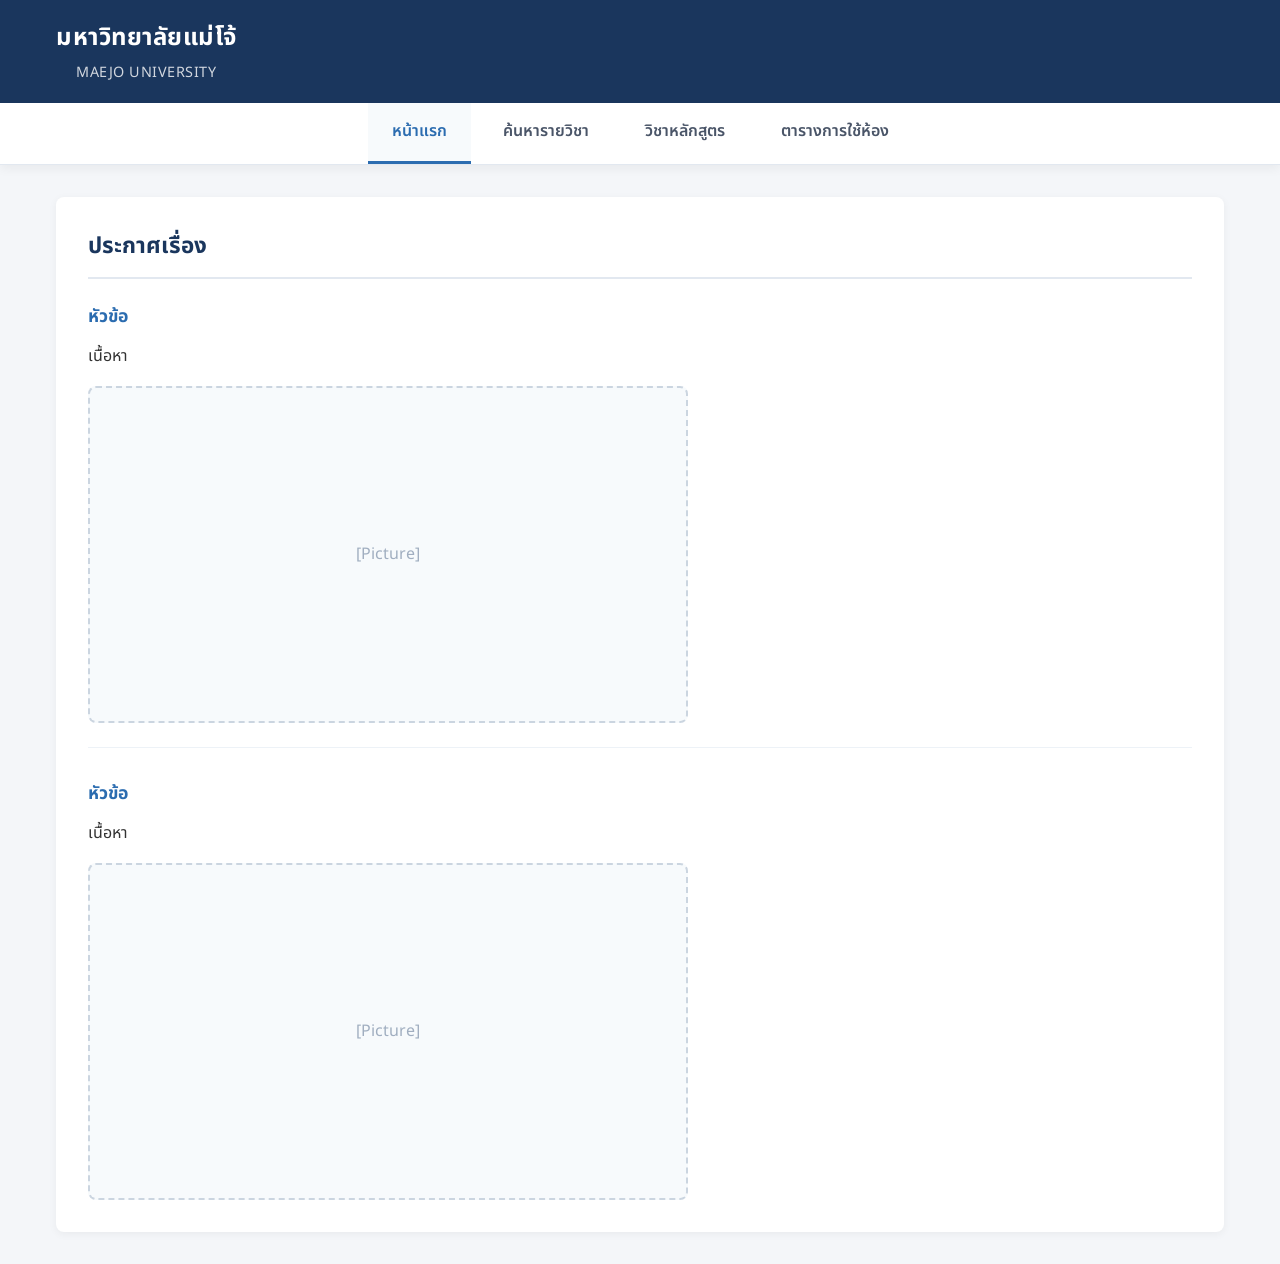
<file: index.html>
<!DOCTYPE html>
<html lang="th">
<head>
    <meta charset="UTF-8">
    <meta name="viewport" content="width=device-width, initial-scale=1.0">
    <title>ระบบบริการการศึกษา - มหาวิทยาลัยแม่โจ้</title>
    <link rel="stylesheet" href="css.css">
    <link href="https://fonts.googleapis.com/css2?family=Noto+Sans+Thai:wght@400;500;600;700&display=swap" rel="stylesheet">
</head>
<body>

    <!-- Header -->
    <header class="site-header">
        <div class="header-container">
            <div class="logo-area">
                <span class="uni-name">มหาวิทยาลัยแม่โจ้ <small>MAEJO UNIVERSITY</small></span>
            </div>
        </div>
    </header>

    <!-- Top Navigation -->
    <nav class="top-nav">
        <div class="nav-container container">
            <ul class="menu-list">
                <li><a href="index.html" class="active">หน้าแรก</a></li>
                <li><a href="Page1.html">ค้นหารายวิชา</a></li>
                <li><a href="Page2.html">วิชาหลักสูตร</a></li>
                <li><a href="#">ตารางการใช้ห้อง</a></li>
            </ul>
        </div>
    </nav>

    <!-- Main Content -->
    <div class="main-wrapper container">
        <main class="site-content">
            <section class="announcement-box">
                <h2>ประกาศเรื่อง</h2>
                
                <article class="news-item">
                    <h3>หัวข้อ</h3>
                    <div class="news-body">
                        <p>เนื้อหา</p>
                        <div class="img-container">
                            <div class="mock-image-banner">
                                [Picture]
                            </div>
                        </div>
                    </div>
                </article>

                <article class="news-item">
                    <h3>หัวข้อ</h3>
                    <div class="news-body">
                        <p>เนื้อหา</p>
                        <div class="img-container">
                            <div class="mock-image-banner">
                                [Picture]
                            </div>
                        </div>
                    </div>
                </article>

            </section>
        </main>
    </div>

</body>
</html>
</file>
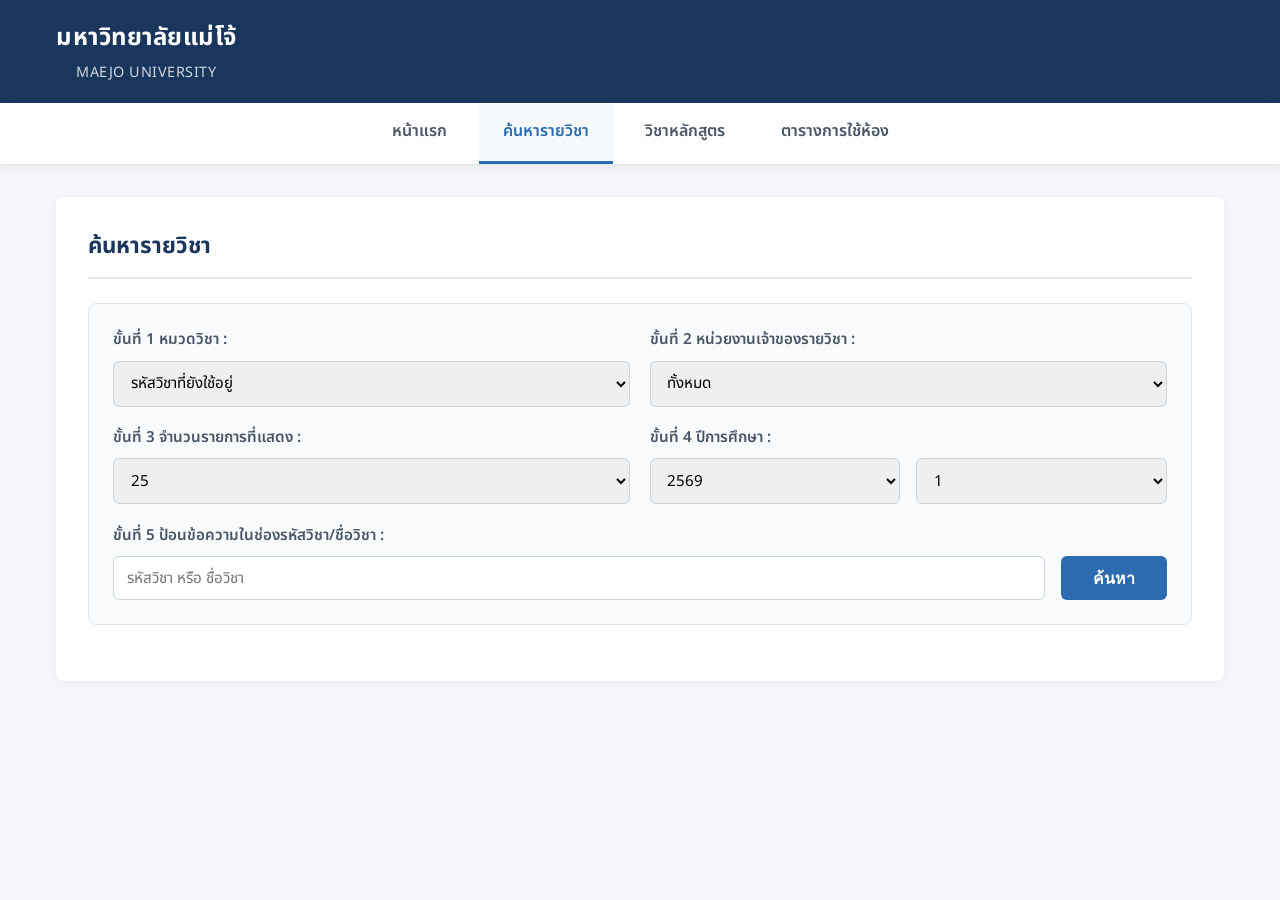
<file: Page1.html>
<!DOCTYPE html>
<html lang="th">
<head>
    <meta charset="UTF-8">
    <meta name="viewport" content="width=device-width, initial-scale=1.0">
    <title>ค้นหารายวิชา - ระบบบริการการศึกษา มจอ.</title>
    <link rel="stylesheet" href="css.css">
    <link href="https://fonts.googleapis.com/css2?family=Noto+Sans+Thai:wght@400;500;600;700&display=swap" rel="stylesheet">
</head>
<body>

    <!-- Header -->
    <header class="site-header">
        <div class="header-container">
            <div class="logo-area">
                <span class="uni-name">มหาวิทยาลัยแม่โจ้ <small>MAEJO UNIVERSITY</small></span>
            </div>
        </div>
    </header>

    <!-- Top Navigation -->
    <nav class="top-nav">
        <div class="nav-container container">
            <ul class="menu-list">
                <li><a href="index.html">หน้าแรก</a></li>
                <li><a href="Page1.html" class="active">ค้นหารายวิชา</a></li>
                <li><a href="Page2.html">วิชาหลักสูตร</a></li>
                <li><a href="#">ตารางการใช้ห้อง</a></li>
            </ul>
        </div>
    </nav>

    <!-- Main Content -->
    <div class="main-wrapper container">
        <main class="site-content">
            <section class="search-section">
                <h2>ค้นหารายวิชา</h2>
                
                <form class="search-form-grid">
                    <div class="form-group">
                        <label>ขั้นที่ 1 หมวดวิชา :</label>
                        <select>
                            <option>รหัสวิชาที่ยังใช้อยู่</option>
                            <option>รหัสวิชาที่ยกเลิกใช้แล้ว</option>
                            <option>ทั้งหมด</option>
                        </select>
                    </div>

                    <div class="form-group">
                        <label>ขั้นที่ 2 หน่วยงานเจ้าของรายวิชา :</label>
                        <select>
                            <option>ทั้งหมด</option>
                            <option>คณะวิทยาศาสตร์</option>
                            <option>คณะวิศวกรรมและอุตสาหกรรมเกษตร</option>
                            <option>คณะศิลปศาสตร์</option>
                            <option>คณะพยาบาลศาสตร์</option>
                        </select>
                    </div>

                    <div class="form-group">
                        <label>ขั้นที่ 3 จำนวนรายการที่แสดง :</label>
                        <select>
                            <option>25</option>
                            <option>50</option>
                            <option>100</option>
                            <option>250</option>
                        </select>
                    </div>

                    <div class="form-group">
                        <label>ขั้นที่ 4 ปีการศึกษา :</label>
                        <div class="inline-inputs">
                            <select><option>2569</option></select>
                            <select>
                                <option>1</option>
                                <option>2</option>
                                <option>3</option>
                            </select>
                        </div>
                    </div>
                    
                    <div class="form-group full-width">
                        <label>ขั้นที่ 5 ป้อนข้อความในช่องรหัสวิชา/ชื่อวิชา :</label>
                        <div class="search-action-row">
                            <input type="text" placeholder="รหัสวิชา หรือ ชื่อวิชา">
                            <!-- จำลองปุ่มเพื่อให้กดไปหน้าผลลัพธ์ได้ -->
                            <button type="button" class="btn-search" onclick="window.location.href='Page2.html'">ค้นหา</button>
                        </div>
                    </div>
                </form>

            </section>
        </main>
    </div>

</body>
</html>
</file>
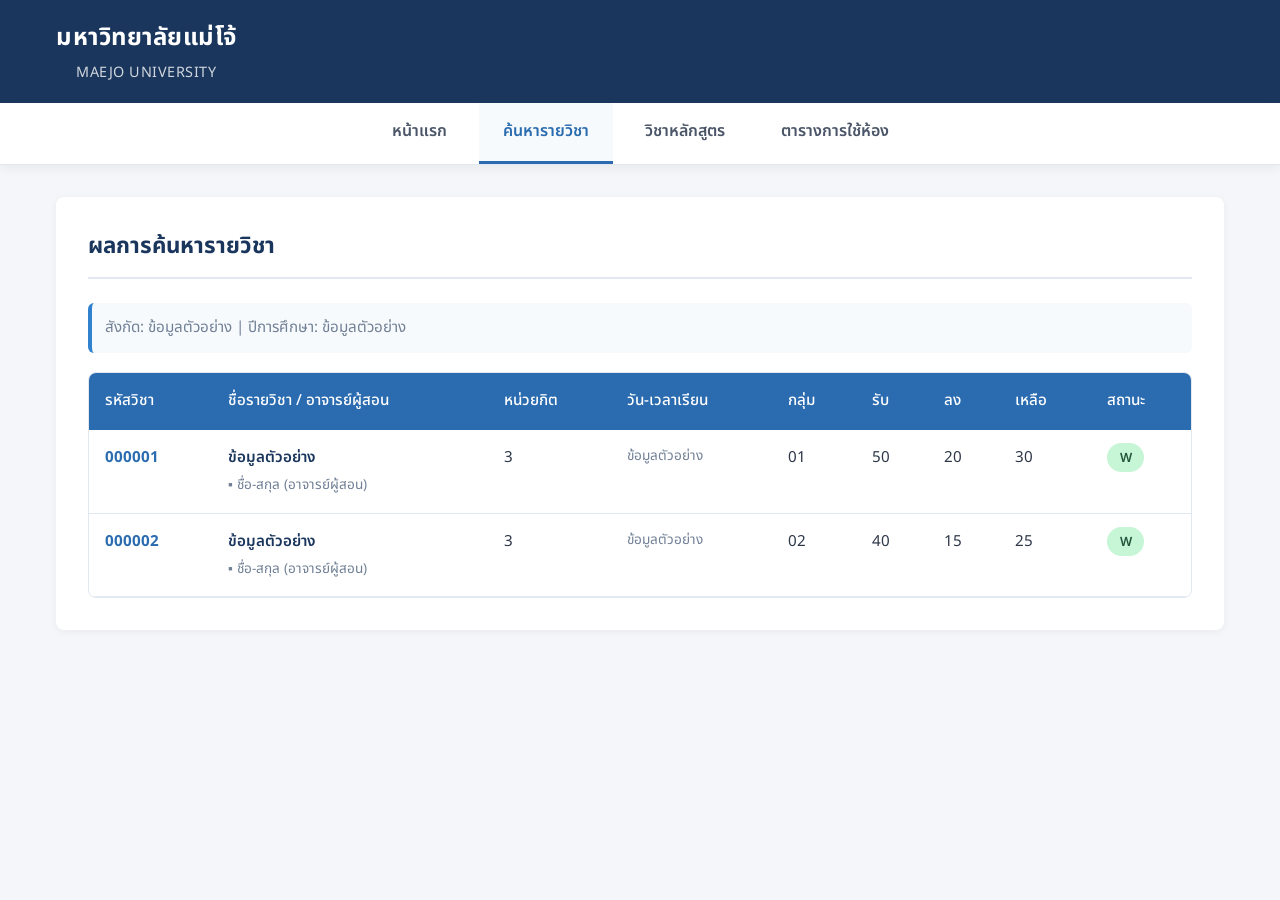
<file: Page2.html>
<!DOCTYPE html>
<html lang="th">
<head>
    <meta charset="UTF-8">
    <meta name="viewport" content="width=device-width, initial-scale=1.0">
    <title>ผลการค้นหารายวิชา - ระบบบริการการศึกษา มหาวิทยาลัยแม่โจ้</title>
    <link rel="stylesheet" href="css.css">
    <link href="https://fonts.googleapis.com/css2?family=Noto+Sans+Thai:wght@400;500;600;700&display=swap" rel="stylesheet">
</head>
<body>

    <!-- Header -->
    <header class="site-header">
        <div class="header-container">
            <div class="logo-area">
                <span class="uni-name">มหาวิทยาลัยแม่โจ้ <small>MAEJO UNIVERSITY</small></span>
            </div>
        </div>
    </header>

    <!-- Top Navigation -->
    <nav class="top-nav">
        <div class="nav-container container">
            <ul class="menu-list">
                <li><a href="index.html">หน้าแรก</a></li>
                <li><a href="Page1.html" class="active">ค้นหารายวิชา</a></li>
                <li><a href="Page2.html">วิชาหลักสูตร</a></li>
                <li><a href="#">ตารางการใช้ห้อง</a></li>
            </ul>
        </div>
    </nav>

    <!-- Main Content -->
    <div class="main-wrapper container">
        <main class="site-content">
            <section class="result-section">
                <h2>ผลการค้นหารายวิชา</h2>
                <p class="result-meta">สังกัด: ข้อมูลตัวอย่าง | ปีการศึกษา: ข้อมูลตัวอย่าง</p>

                <div class="table-responsive">
                    <table class="course-table">
                        <thead>
                            <tr>
                                <th>รหัสวิชา</th>
                                <th>ชื่อรายวิชา / อาจารย์ผู้สอน</th>
                                <th>หน่วยกิต</th>
                                <th>วัน-เวลาเรียน</th>
                                <th>กลุ่ม</th>
                                <th>รับ</th>
                                <th>ลง</th>
                                <th>เหลือ</th>
                                <th>สถานะ</th>
                            </tr>
                        </thead>
                        <tbody>
                            <tr>
                                <td><a href="#" class="course-code">000001</a></td>
                                <td>
                                    <div class="course-title">ข้อมูลตัวอย่าง</div>
                                    <div class="instructor">▪ ชื่อ-สกุล (อาจารย์ผู้สอน)</div>
                                </td>
                                <td>3</td>
                                <td>
                                    <div class="schedule-time">ข้อมูลตัวอย่าง</div>
                                </td>
                                <td>01</td>
                                <td>50</td>
                                <td>20</td>
                                <td>30</td>
                                <td><span class="status-badge open">W</span></td>
                            </tr>
                            <tr>
                                <td><a href="#" class="course-code">000002</a></td>
                                <td>
                                    <div class="course-title">ข้อมูลตัวอย่าง</div>
                                    <div class="instructor">▪ ชื่อ-สกุล (อาจารย์ผู้สอน)</div>
                                </td>
                                <td>3</td>
                                <td>
                                    <div class="schedule-time">ข้อมูลตัวอย่าง</div>
                                </td>
                                <td>02</td>
                                <td>40</td>
                                <td>15</td>
                                <td>25</td>
                                <td><span class="status-badge open">W</span></td>
                            </tr>
                        </tbody>
                    </table>
                </div>

            </section>
        </main>
    </div>

</body>
</html>
</file>
<file: css.css>
@import url('https://fonts.googleapis.com/css2?family=Noto+Sans+Thai:wght@300;400;500;600;700&display=swap');

* {
    box-sizing: border-box;
    margin: 0;
    padding: 0;
}

body {
    font-family: 'Noto Sans Thai', sans-serif;
    background-color: #f4f6f9; /* สีพื้นหลังสว่างแบบเว็บราชการ/มหาลัย */
    color: #333333;
    line-height: 1.6;
    overflow-x: hidden;
}

.container {
    width: 100%;
    max-width: 1200px; /* จำกัดความกว้างให้พอดีสายตา */
    margin-inline: auto;
    padding-inline: 1rem;
}

/* Header */
.site-header {
    background-color: #1a365d; /* โทนสีกรมท่า/น้ำเงินเข้ม */
    color: #ffffff;
    padding: 1.2rem 1rem;
}

.header-container {
    display: flex;
    flex-direction: column;
    align-items: center;
    text-align: center;
}

.logo-area .uni-name {
    font-size: 1.5rem;
    font-weight: 700;
    display: flex;
    flex-direction: column;
    letter-spacing: 0.5px;
}

.logo-area small {
    font-size: 0.9rem;
    font-weight: 400;
    opacity: 0.8;
    margin-top: 0.2rem;
}

/* Top Navigation (เปลี่ยนจาก Sidebar เป็นเมนูด้านบน) */
.top-nav {
    background-color: #ffffff;
    box-shadow: 0 4px 10px rgba(0,0,0,0.05);
    position: sticky;
    top: 0;
    z-index: 100;
    border-bottom: 1px solid #e2e8f0;
}

.nav-container {
    display: flex;
    justify-content: center;
}

.menu-list {
    list-style: none;
    display: flex;
    gap: 0.5rem;
    overflow-x: auto; /* เลื่อนซ้ายขวาได้ในมือถือ */
    white-space: nowrap;
}

.menu-list li a {
    display: block;
    padding: 1rem 1.5rem;
    color: #4a5568;
    text-decoration: none;
    font-size: 1rem;
    font-weight: 600;
    transition: all 0.2s ease;
    border-bottom: 3px solid transparent;
}

.menu-list li a:hover,
.menu-list li a.active {
    color: #2b6cb0;
    border-bottom-color: #2b6cb0;
    background-color: #f7fafc;
}

/* Main */
.main-wrapper {
    padding-block: 2rem;
    min-height: 70vh;
}

/* Content */
.site-content {
    background-color: #ffffff;
    border-radius: 8px;
    box-shadow: 0 2px 8px rgba(0, 0, 0, 0.05);
    padding: 2rem;
}

.announcement-box h2,
.search-section h2,
.result-section h2 {
    font-size: 1.4rem;
    color: #1a365d;
    border-bottom: 2px solid #e2e8f0;
    padding-bottom: 0.8rem;
    margin-bottom: 1.5rem;
    font-weight: 700;
}

/* News */
.news-item {
    margin-bottom: 2rem;
    padding-bottom: 1.5rem;
    border-bottom: 1px solid #edf2f7;
}

.news-item:last-child {
    border-bottom: none;
    margin-bottom: 0;
    padding-bottom: 0;
}

.news-item h3 {
    font-size: 1.1rem;
    color: #2b6cb0;
    margin-bottom: 0.8rem;
}

.mock-image-banner {
    width: 100%;
    max-width: 600px;
    aspect-ratio: 16 / 9;
    background-color: #f7fafc;
    display: flex;
    align-items: center;
    justify-content: center;
    color: #a0aec0;
    font-size: 1rem;
    border-radius: 8px;
    border: 2px dashed #cbd5e0;
    margin-top: 1rem;
}

/* Search Form */
.search-form-grid {
    display: grid;
    grid-template-columns: 1fr;
    gap: 1.2rem;
    background: #f8fafc;
    padding: 1.5rem;
    border-radius: 8px;
    border: 1px solid #e2e8f0;
    margin-bottom: 1.5rem;
}

.form-group label {
    display: block;
    font-size: 0.95rem;
    font-weight: 600;
    margin-bottom: 0.5rem;
    color: #4a5568;
}

.form-group select,
.form-group input[type="text"] {
    width: 100%;
    padding: 0.6rem 0.8rem;
    border: 1px solid #cbd5e0;
    border-radius: 6px;
    font-size: 0.95rem;
    transition: border-color 0.2s, box-shadow 0.2s;
    font-family: inherit;
}

.form-group select:focus,
.form-group input[type="text"]:focus {
    outline: none;
    border-color: #3182ce;
    box-shadow: 0 0 0 3px rgba(49, 130, 206, 0.15);
}

.inline-inputs {
    display: flex;
    gap: 1rem;
}

.inline-inputs select {
    flex: 1;
}

.search-action-row {
    display: flex;
    gap: 1rem;
}

.search-action-row input {
    flex: 1;
}

.btn-search {
    background-color: #2b6cb0;
    color: #ffffff;
    border: none;
    padding: 0.6rem 2rem;
    border-radius: 6px;
    cursor: pointer;
    font-weight: 600;
    font-size: 1rem;
    transition: background-color 0.2s;
}

.btn-search:hover {
    background-color: #1a365d;
}

/* Result Table */
.result-meta {
    font-size: 0.95rem;
    color: #718096;
    margin-bottom: 1.2rem;
    background: #f7fafc;
    padding: 0.8rem;
    border-radius: 6px;
    border-left: 4px solid #3182ce;
}

.table-responsive {
    width: 100%;
    overflow-x: auto;
    border: 1px solid #e2e8f0;
    border-radius: 8px;
}

.course-table {
    width: 100%;
    border-collapse: collapse;
    text-align: left;
    font-size: 0.95rem;
}

.course-table th {
    background-color: #2b6cb0;
    color: #ffffff;
    padding: 1rem;
    font-weight: 500;
    white-space: nowrap;
}

.course-table td {
    padding: 1rem;
    border-bottom: 1px solid #e2e8f0;
    vertical-align: top;
    color: #2d3748;
}

.course-table tr:hover {
    background-color: #f8fafc;
}

.course-code {
    color: #2b6cb0;
    font-weight: 700;
    text-decoration: none;
}

.course-code:hover {
    text-decoration: underline;
}

.course-title {
    font-weight: 600;
    color: #1a365d;
    margin-bottom: 0.3rem;
}

.instructor,
.schedule-time {
    font-size: 0.85rem;
    color: #718096;
}

.status-badge.open {
    background-color: #c6f6d5;
    color: #22543d;
    padding: 0.3rem 0.8rem;
    border-radius: 20px;
    font-weight: 600;
    font-size: 0.8rem;
}

/* Responsive */
@media (min-width: 768px) {
    .header-container {
        flex-direction: row;
        justify-content: flex-start;
        max-width: 1200px;
        margin: 0 auto;
        padding-inline: 1rem;
    }
    .search-form-grid {
        grid-template-columns: 1fr 1fr;
    }
    .full-width {
        grid-column: 1 / -1;
    }
}
</file>
